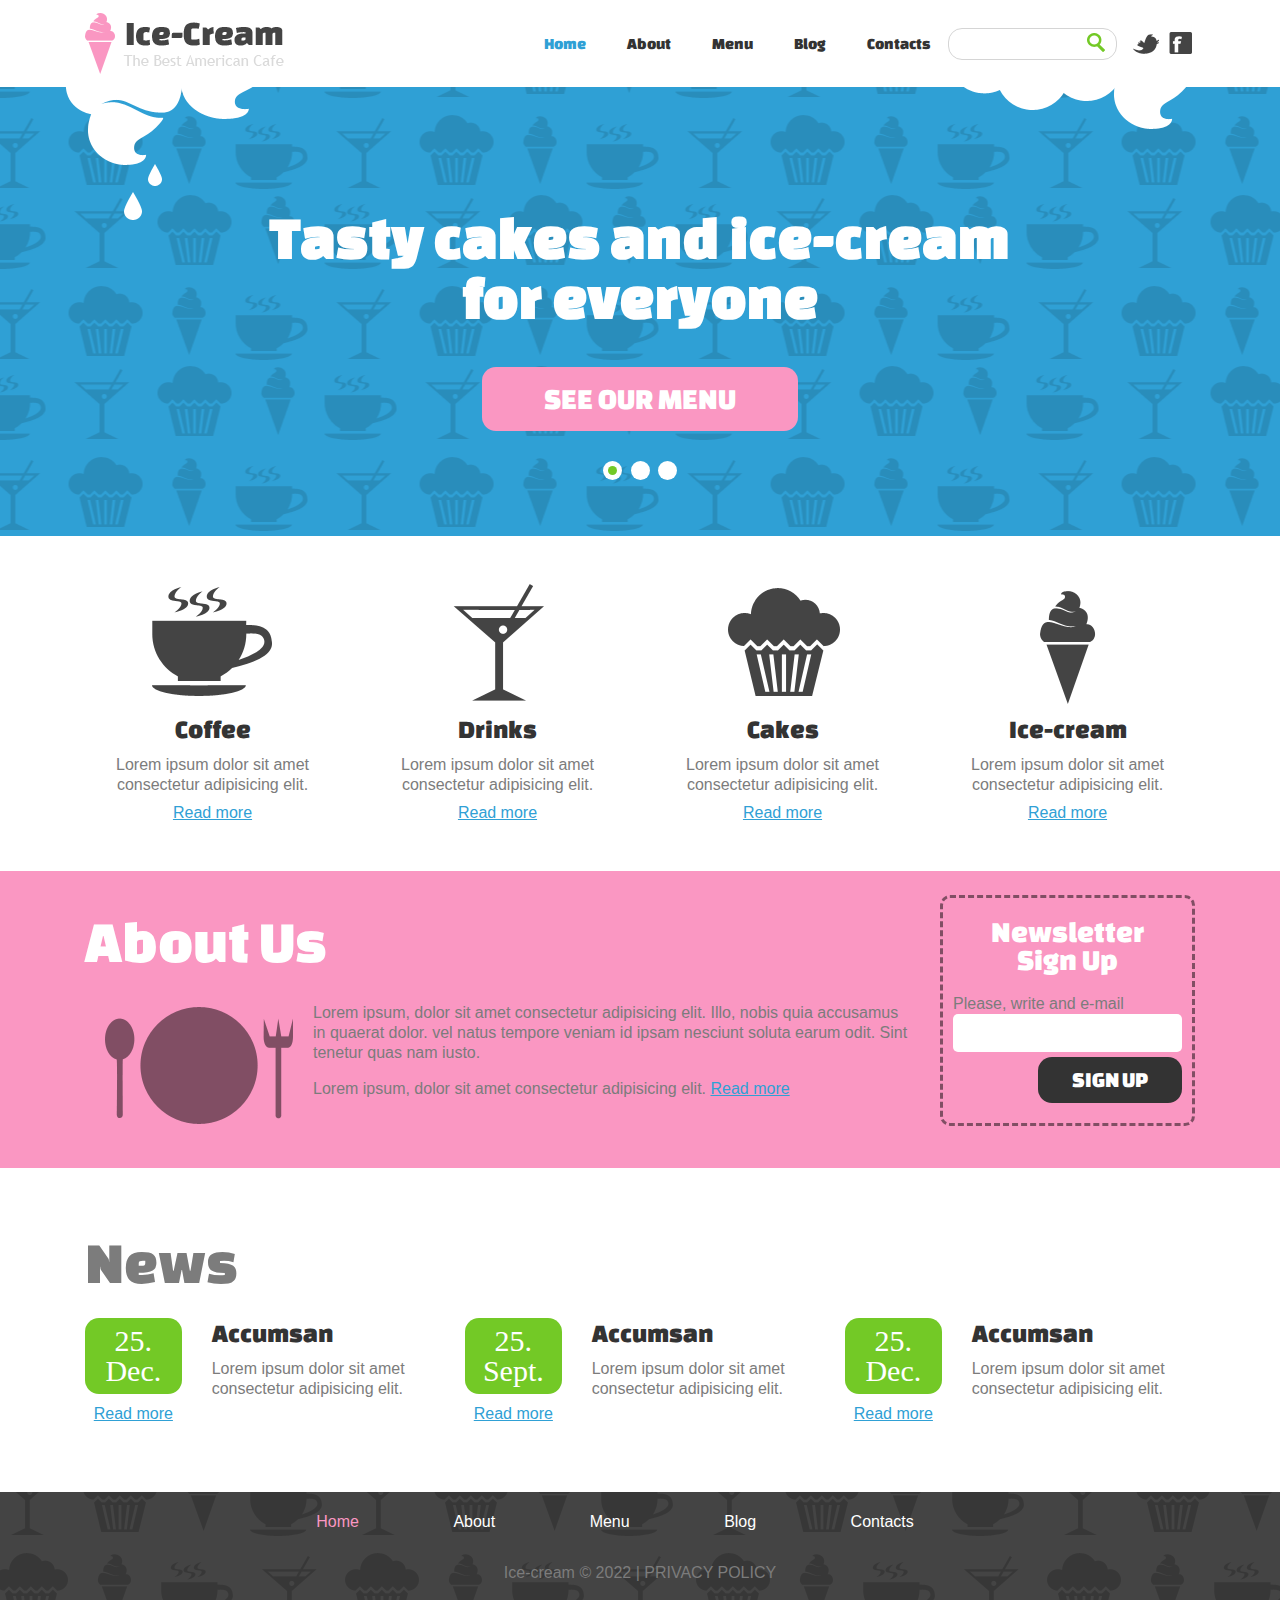
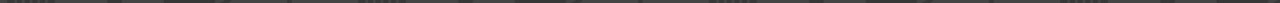
<file: index.html>
<!doctype html>
<html lang="en">

<head>
    <title>1888023 - Ice-cream</title>
    <!-- Required meta tags -->
    <meta charset="utf-8">
    <meta name="viewport" content="width=device-width, initial-scale=1, shrink-to-fit=no">

    <!-- Bootstrap CSS -->
    <link rel="stylesheet" href="css/bootstrap.min.css">
    <link rel="shortcut icon" href="images/favicon.ico" type="image/x-icon">
    <link rel="stylesheet" href="css/1888023.css">
    <link rel="stylesheet" href="https://fonts.googleapis.com/css?family=Changa+One" type="text/css">
</head>

<body>
    <header class="container">
        <nav class="navbar navbar-expand-sm navbar-light px-0">
            <a class="navbar-brand" href="#" id="logo">
                <img src="images/logo.png" alt="Ice-cream">
            </a>
            <button class="navbar-toggler d-lg-none" type="button" data-toggle="collapse" data-target="#menu"
                aria-controls="menu" aria-expanded="false" aria-label="Toggle navigation">
                <span class="navbar-toggler-icon"></span>
            </button>
            <div class="collapse navbar-collapse justify-content-end" id="menu">
                <ul class="navbar-nav mt-2 mt-lg-0">
                    <li class="nav-item active">
                        <a class="nav-link" href="index.html">Home <span class="sr-only">(current)</span></a>
                    </li>
                    <li class="nav-item">
                        <a class="nav-link" href="about.html">About</a>
                    </li>
                    <li class="nav-item">
                        <a class="nav-link" href="menu.html">Menu</a>
                    </li>
                    <li class="nav-item">
                        <a class="nav-link" href="blog.html">Blog</a>
                    </li>
                    <li class="nav-item">
                        <a class="nav-link" href="contacts.html">Contacts</a>
                    </li>
                </ul>
                <form class="form-inline my-2 my-lg-0" id="frm-search">
                    <div class="input-group input-group-sm">
                        <input class="form-control" type="text" id="searchword">
                        <div class="input-group-append">
                            <button class="btn " type="submit" id="btn-search"></button>
                        </div>
                    </div>
                </form>
                <div id="social">
                    <a href="" class="btn twitter">
                    </a>
                    <a href="" class="btn facebook">
                    </a>
                </div>
            </div>
        </nav>


    </header>

    <!-- Banner -->
    <div class="container-fluid" id="banner">
        <div class="container text-center">
            <h4 class="text-white">Tasty cakes and ice-cream <br />for everyone</h4>


            <div>
                <a id="btn-menu" href="#">SEE OUR MENU</a>
            </div>

            <ul id="dots">
                <li class="current"><span>1</span></li>
                <li><span>2</span></li>
                <li><span>3</span></li>
            </ul>
        </div>
    </div>
    <!-- Banner -->

    <!-- main -->
    <div class="container">
        <div class="row my-5">
            <div class="col text-center ">
                <img src="/images/icon-1.png" alt="">
                <h4>Coffee</h4>
                <div class="pb-2">Lorem ipsum dolor sit amet consectetur adipisicing elit.</div>
                <a class="readmore" href="#">Read more</a>
            </div>
            <div class="col text-center">
                <img src="/images/icon-2.png" alt="">
                <h4>Drinks</h4>
                <div class="pb-2">Lorem ipsum dolor sit amet consectetur adipisicing elit.</div>
                <a class="readmore" href="#">Read more</a>
            </div>
            <div class="col text-center">
                <img src="/images/icon-3.png" alt="">
                <h4>Cakes</h4>
                <div class="pb-2">Lorem ipsum dolor sit amet consectetur adipisicing elit.</div>
                <a class="readmore" href="#">Read more</a>
            </div>
            <div class="col text-center">
                <img src="/images/icon-4.png" alt="">
                <h4>Ice-cream</h4>
                <div class="pb-2">Lorem ipsum dolor sit amet consectetur adipisicing elit.</div>
                <a class="readmore" href="#">Read more</a>
            </div>

        </div>
    </div>


    <!-- about us -->
    <div class="container-fluid about py-4">
        <div class="container">
            <div class="row ">
                <div class="col-md-9 ">
                    <h3 class="text-white">About Us</h3>
                    <!-- </div>
                <div class="col"> -->
                    <img src="images/icon-about.png" alt="">
                    <div class="pt-3">
                        Lorem ipsum, dolor sit amet consectetur adipisicing elit. Illo, nobis quia accusamus in quaerat
                        dolor.
                        vel natus tempore veniam id ipsam nesciunt soluta earum odit. Sint tenetur quas nam iusto.
                    </div>

                    <div class="pt-3">
                        Lorem ipsum, dolor sit amet consectetur adipisicing elit.
                        <a class="readmore" href="#">Read more</a>
                    </div>
                </div>
                <div class="col-md-3">
                    <form action="post" id="frm-signup">
                        <h3>Newsletter <br> Sign Up</h3>
                        <div>Please, write and e-mail</div>
                        <div><input type="text" name="e-mail" id="e-mail"></div>
                        <button type="submit">SIGN UP</button>
                    </form>
                </div>
            </div>
        </div>
    </div>

    <!-- about us -->

    <!-- news -->
    <div class="container py-5">
        <div>
            <h3>News</h3>
            <div class="row">
                <div class="col">
                    <div class="row">
                        <div class="col-sm-4 text-center">
                            <div class="date">25. <br>Dec.</div>
                            <a class="readmore" href="#">Read more</a>
                        </div>
                        <div class="col-sm-8">
                            <h4>Accumsan</h4>
                            <div>Lorem ipsum dolor sit amet consectetur adipisicing elit.</div>
                        </div>
                    </div>
                </div>
                <div class="col">
                    <div class="row">
                        <div class="col-sm-4 text-center">
                            <div class="date">25. <br>Sept.</div>
                            <a class="readmore" href="#">Read more</a>
                        </div>
                        <div class="col-sm-8">
                            <h4>Accumsan</h4>
                            <div>Lorem ipsum dolor sit amet consectetur adipisicing elit.</div>
                        </div>
                    </div>
                </div>
                <div class="col">
                    <div class="row">
                        <div class="col-sm-4 text-center">
                            <div class="date">25. <br>Dec.</div>
                            <a class="readmore" href="#">Read more</a>
                        </div>
                        <div class="col-sm-8">
                            <h4>Accumsan</h4>
                            <div>Lorem ipsum dolor sit amet consectetur adipisicing elit.</div>
                        </div>
                    </div>
                </div>
            </div>

        </div>
    </div>
    <!-- news -->

    <!--footer-->
    <footer class="container-fluid">
        <nav>
            <ul>
                <li class="active"><a href="index.html">Home</a></li>
                <li><a href="about.html">About</a></li>
                <li><a href="menu.html">Menu</a></li>
                <li><a href="blog.html">Blog</a></li>
                <li><a href="contacts.html">Contacts</a></li>
            </ul>
        </nav>
        <div>
            Ice-cream &copy; 2022 | <a class="text-uppercase" href="#">Privacy policy</a>
        </div>
    </footer>
    <!--footer-->

    <!-- Optional JavaScript -->
    <!-- jQuery first, then Popper.js, then Bootstrap JS -->
    <script src="js/jquery-3.3.1.min.js"></script>
    <script src="js/popper.min.js"></script>
    <script src="js/bootstrap.min.js"></script>
</body>

</html>
</file>
<file: css/1888023.css>
body{
    font-family: 'Trebuchet MS', Arial, Arial, Helvetica, sans-serif;
    font-size: 16px;
    line-height: 20px;
    color: #7c7c7c;
}

/*Header */
#menu li a {
    font-family: 'Changa One', cursive;
    color: #333333
}
#menu li a:hover{
    color: #2FA0D5;
    background: none;
}
#menu li.active a {
    color: #2FA0D5;
    background: none;
}

#frm-search{
    display: block;
    width: 169px;
    height:32px;

    border: 1px solid #D5d5d5;
    padding: 4px 11px 6px;
    box-sizing: border-box;
    border-radius: 14px;
    margin: 0 10px;
    position: relative;
}

@media screen and (max-width: 576px) {
    #frm-search{
        width: auto;
        margin: 0px;
    }
}

#searchword {
    border: none;
    background: white;
    box-shadow: none;
    padding: 0;
}
#btn-search{
    border: none;
    width: 18px;
    background: url(../images/search_button.png) 0 0 no-repeat;
}

#social a {
    display: inline-block;
    margin-left: 5px;
    font-size: 0;
    height: 25px;
    width: 27px;
    cursor: pointer;
}

#social a.twitter{
    background: url(../images/twitter.png) 0 0 no-repeat;
}

#social a.twitter:hover{
    background: url(../images/twitter_active.png) 0 0 no-repeat;
}

#social a.facebook{
    background: url(../images/facebook.png) 0 0 no-repeat;
}

#social a.facebook:hover {
    background: url(../images/facebook_active.png) 0 0 no-repeat;

}

#banner {
    background: url(../images/bg_slider.gif) center bottom repeat;
    color: white;
    padding: 110px 0 40px;
}

#banner h4 {
    font-size: 60px;
    line-height: 60px;
    font-family: 'Changa One', cursive;
    font-weight: 900;
    letter-spacing: 1px;;

}

#btn-menu {
    display: inline-block;
    font: 30px 'Changa One', cursive;
    background-color: #FA97C2;
    line-height: 36px;
    padding: 14px 62px;
    border-radius: 14px;
    text-decoration: none;
    text-transform: uppercase;
    margin: 30px 0;
    color: white;
}
#dots {
    list-style: none;
    padding: 0;
    /* text-align: center; */
    height: 19px;
    line-height: 19px;
}

#dots li {
    display: inline-block;
    width: 19px;
    height: 19px;
    border-radius: 19px;
    text-align: left;
    text-indent: 9999px;
    background: white;
    margin: 0 2px;
    position: relative;
}

#dots li span {
    border-radius: 9px;
    width: 9px;
    height: 9px;
    position: absolute;
    top: 5px;
    left: 5px;    
}

#dots li.current span, #dots li:hover span{
    box-shadow: 0;
    background: #73c926;
}

#aaaa{
    width: 9px;
    height: 9px;
}

#logo {
    position: relative;
}
@media screen and (min-width: 576px){
    #logo:after{
        position: absolute;
        content: "";
        background: url(../images/logo_bg.png) 0 0 no-repeat;
        width: 188px;
        height: 133px;
        bottom: -141px;
        left: -20px;
    }
    
    #frm-search:after {
        position: absolute;
        content: "";
        background: url(../images/search_bg.png) 0 0 no-repeat;
        width: 230px;
        height: 44px;
        left: 10px;
        bottom: -70px;
    }
}
@media screen and (min-width: 768px) {
    #menu li {
        margin-left: 25px;
        padding: 0px;
    }
}

/*Header */

/*main*/

h4 {
    font-family: 'Changa One', cursive;
    font-weight: 400;
    color: #333333;
    font-size: 26px;
    margin: 10px 0;
}
.readmore{
    text-decoration: underline;
    color: #2FA0D5;
}

/* about */
.about {
    background: #FA97C2;
}

h3 {
    font-family: 'Changa One', cursive;
    font-weight: 400;
    font-size: 60px;
    margin: 10px 0;
}
.about div > img {
    float: left;
    margin: 20px;
}
#frm-signup{
    border: 3px dashed #814e64;
    padding: 20px 10px;
    border-radius: 10px;
    overflow: auto;
}

#frm-signup h3 {
    font-size: 30px;
    line-height: 28px;
    text-align: center;
    margin: 0;
    padding-bottom: 20px;
    color: white;
}
#frm-signup input{
    width: 100%;
    border: none;
    border-radius: 5px;
    height: 38px;
    padding: 10px;
    box-shadow: 0 0 0;
    margin-top: 6px 0;
}

#frm-signup button {
    float: right;
    border: none;
    border-radius: 14px;
    color: white;
    background: #333333;
    font: 22px 'Changa One', cursive;
    text-transform: uppercase;
    line-height: 26px;
    padding: 10px 34px;
    margin-top: 5px;
}

.date {
    text-align: center;
    background: #73c926;
    color: white;
    font: 30px 'ChangaOne', cursive;
    line-height: 30px;
    padding: 8px 0px;
    border-radius: 14px;
    margin: 10px 0;
}

footer {
    background: url(../images/bg.gif) 0 center repeat;
    text-align: center;
    padding: 20px;
    margin-top: 20px;
}

footer li {
    display: inline-block;
    padding: 0 90px 15px 0;

}

footer a {
    color: #7c7c7c;
    text-decoration: none;
}

footer nav a,
footer a:hover{
    color: white;
    text-decoration: none;
}

footer nav a:hover,
footer nav .active a {
    color: #FA97C2;
}
</file>
